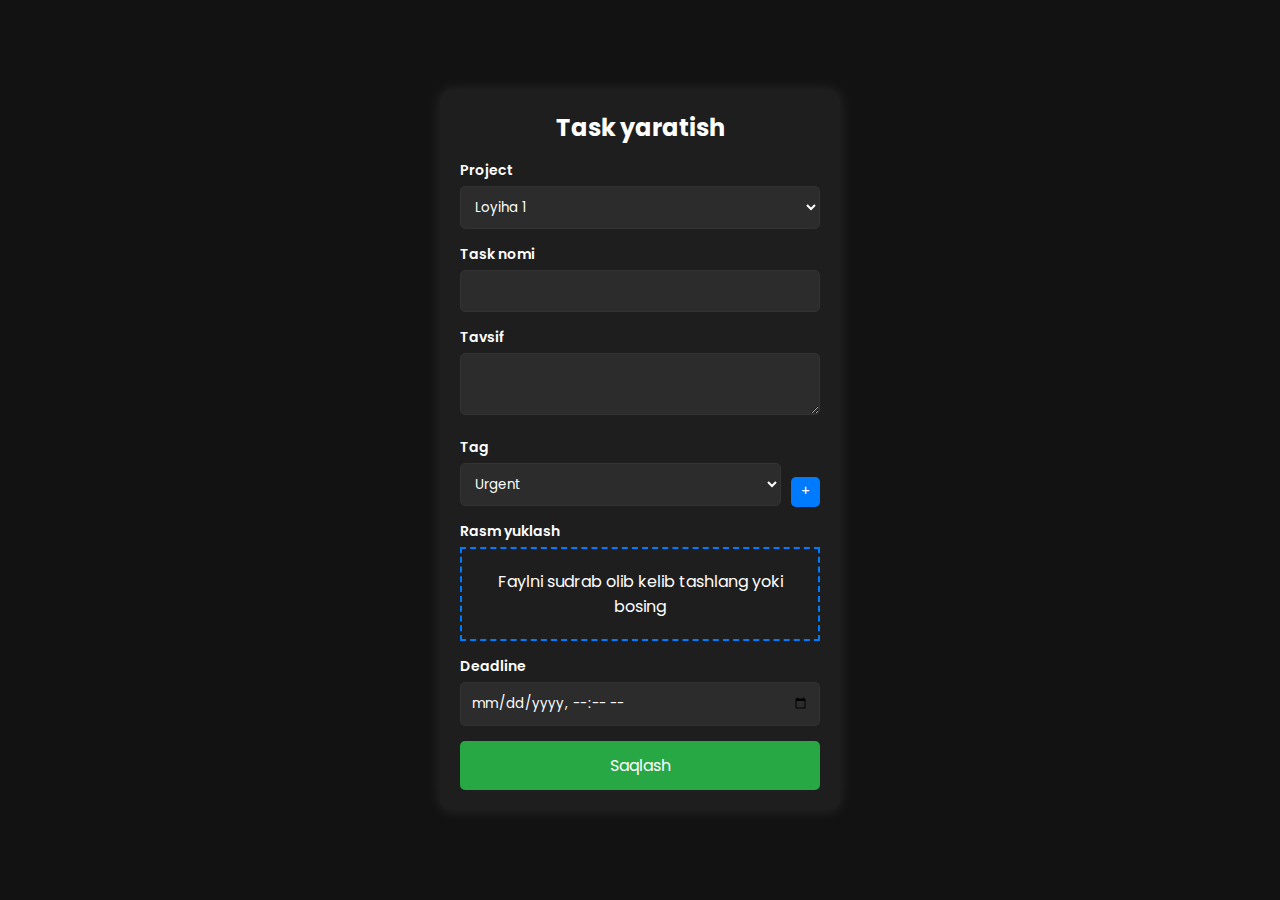
<file: endpoints/05-runner/src/main/resources/forms/create-task.html>
<!DOCTYPE html>
<html lang="uz">
<head>
    <meta charset="UTF-8">
    <meta name="viewport" content="width=device-width, initial-scale=1.0">
    <title>Task yaratish</title>
    <style>
        @import url('https://fonts.googleapis.com/css2?family=Poppins:wght@300;400;600&display=swap');
        * {
            box-sizing: border-box;
            margin: 0;
            padding: 0;
            font-family: 'Poppins', sans-serif;
        }
        body {
            background-color: #121212;
            color: white;
            display: flex;
            justify-content: center;
            align-items: center;
            height: 100vh;
            padding: 20px;
        }
        .container {
            background: #1E1E1E;
            padding: 20px;
            border-radius: 10px;
            box-shadow: 0px 0px 15px rgba(255, 255, 255, 0.1);
            width: 100%;
            max-width: 400px;
        }
        h2 {
            text-align: center;
            margin-bottom: 15px;
        }
        label {
            font-size: 14px;
            font-weight: 600;
            display: block;
            margin-bottom: 5px;
        }
        input, select, textarea {
            width: 100%;
            padding: 10px;
            margin-bottom: 15px;
            border: 1px solid #333;
            border-radius: 5px;
            background: #2C2C2C;
            color: white;
        }
        .drop-area {
            border: 2px dashed #007bff;
            padding: 20px;
            text-align: center;
            cursor: pointer;
            margin-bottom: 15px;
        }
        .tag-container {
            display: flex;
            align-items: center;
            gap: 10px;
        }
        .add-tag {
            background: #007bff;
            color: white;
            border: none;
            padding: 5px 10px;
            cursor: pointer;
            border-radius: 5px;
        }
        .modal {
            display: none;
            position: fixed;
            top: 50%;
            left: 50%;
            transform: translate(-50%, -50%);
            background: #1E1E1E;
            padding: 20px;
            border-radius: 10px;
            box-shadow: 0px 0px 15px rgba(255, 255, 255, 0.1);
        }
        .modal input {
            width: 100%;
            margin-bottom: 10px;
        }
        .modal button {
            width: 100%;
            padding: 10px;
            margin-top: 10px;
        }

        .save {
            width: 100%;
            padding: 12px;
            background: #28a745;
            color: white;
            border: none;
            border-radius: 5px;
            font-size: 16px;
            cursor: pointer;
            transition: background 0.3s;
        }

        .save:hover {
            background: #218838;
        }

    </style>
</head>
<body>
<div class="container">
    <h2>Task yaratish</h2>
    <form id="taskForm">
        <label for="projectId">Project</label>
        <select id="projectId" required>
            <option value="1">Loyiha 1</option>
            <option value="2">Loyiha 2</option>
        </select>

        <label for="name">Task nomi</label>
        <input type="text" id="name" required>

        <label for="description">Tavsif</label>
        <textarea id="description"></textarea>

        <label>Tag</label>
        <div class="tag-container">
            <select id="tagId">
                <option value="urgent" style="color: red;">Urgent</option>
                <option value="normal" style="color: yellow;">Normal</option>
            </select>
            <button type="button" class="add-tag" onclick="openTagModal()">+</button>
        </div>

        <label>Rasm yuklash</label>
        <div class="drop-area" id="dropArea">Faylni sudrab olib kelib tashlang yoki bosing</div>


        <label for="deadline">Deadline</label>
        <input type="datetime-local" id="deadline">

        <button class="save" type="submit">Saqlash</button>
    </form>
    <p class="message" id="responseMessage"></p>
</div>

<div class="modal" id="tagModal">
    <h3>Yangi Tag</h3>
    <input type="text" id="newTagName" placeholder="Tag nomi" required>
    <input type="color" id="newTagColor" value="#ff0000">
    <button onclick="addNewTag()">Qo‘shish</button>
    <button onclick="closeTagModal()">Bekor qilish</button>
</div>

<script>
    function openTagModal() {
        document.getElementById("tagModal").style.display = "block";
    }

    function closeTagModal() {
        document.getElementById("tagModal").style.display = "none";
    }

    function addNewTag() {
        const tagName = document.getElementById("newTagName").value.trim();
        const tagColor = document.getElementById("newTagColor").value;
        if (!tagName) return;

        let newOption = document.createElement("option");
        newOption.value = tagName.toLowerCase();
        newOption.textContent = tagName;
        newOption.style.color = tagColor;
        document.getElementById("tagId").appendChild(newOption);

        closeTagModal();
    }
</script>
</body>
</html>
</file>
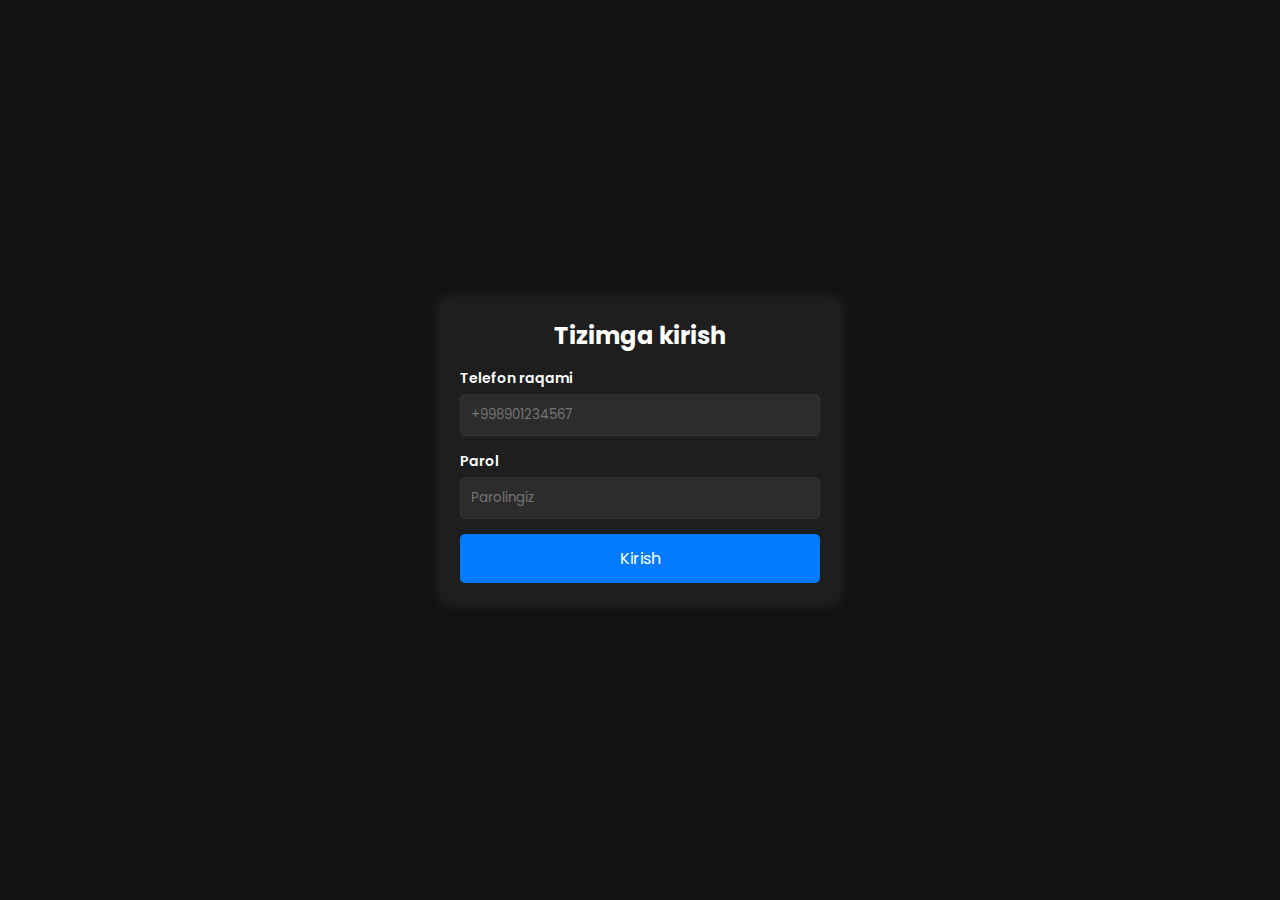
<file: endpoints/05-runner/src/main/resources/forms/login.html>
<!DOCTYPE html>
<html lang="uz">
<head>
    <meta charset="UTF-8">
    <meta name="viewport" content="width=device-width, initial-scale=1.0">
    <title>Login</title>
    <style>
        /* Google Fonts */
        @import url('https://fonts.googleapis.com/css2?family=Poppins:wght@300;400;600&display=swap');

        /* Global styles */
        * {
            box-sizing: border-box;
            margin: 0;
            padding: 0;
            font-family: 'Poppins', sans-serif;
        }

        body {
            background-color: #121212;
            color: white;
            display: flex;
            justify-content: center;
            align-items: center;
            height: 100vh;
            padding: 20px;
        }

        .container {
            background: #1E1E1E;
            padding: 20px;
            border-radius: 10px;
            box-shadow: 0px 0px 15px rgba(255, 255, 255, 0.1);
            width: 100%;
            max-width: 400px;
        }

        h2 {
            text-align: center;
            margin-bottom: 15px;
        }

        label {
            font-size: 14px;
            font-weight: 600;
            display: block;
            margin-bottom: 5px;
        }

        input {
            width: 100%;
            padding: 10px;
            margin-bottom: 15px;
            border: 1px solid #333;
            border-radius: 5px;
            background: #2C2C2C;
            color: white;
        }

        button {
            width: 100%;
            padding: 12px;
            background: #007bff;
            color: white;
            border: none;
            border-radius: 5px;
            font-size: 16px;
            cursor: pointer;
            transition: background 0.3s;
        }

        button:hover {
            background: #0056b3;
        }

        .message {
            text-align: center;
            margin-top: 10px;
            font-size: 14px;
            display: none;
            padding: 10px;
            border-radius: 5px;
        }

        .success {
            background: #28a745;
        }

        .error {
            background: #dc3545;
        }
    </style>
</head>
<body>

<div class="container">
    <h2>Tizimga kirish</h2>
    <form id="loginForm">
        <label for="phone">Telefon raqami</label>
        <input type="tel" id="phone" name="phone" placeholder="+998901234567" required
               pattern="\+998[0-9]{9}" title="Telefon raqamini faqat +998901234567 formatida kiriting">

        <label for="password">Parol</label>
        <input type="password" id="password" name="password" placeholder="Parolingiz" required>

        <button type="submit">Kirish</button>
    </form>
    <p class="message" id="responseMessage"></p>
</div>

<script>
    document.getElementById("loginForm").addEventListener("submit", async function(event) {
     event.preventDefault();

     const phone = document.getElementById("phone").value.trim();
     const password = document.getElementById("password").value.trim();
     const responseMessage = document.getElementById("responseMessage");

     if (!phone || !password) {
         responseMessage.textContent = "Iltimos, barcha maydonlarni to‘ldiring!";
         responseMessage.className = "message error";
         responseMessage.style.display = "block";
         return;
     }

     const loginData = { phone, password };

     try {
         const response = await fetch("/auth/login", {
             method: "POST",
             headers: {
                 "Content-Type": "application/json"
             },
             body: JSON.stringify(loginData)
         });

         const result = await response.json();

         if (response.status === 200) {
             // Tokenlarni saqlash
             localStorage.setItem("accessToken", result.accessToken);
             localStorage.setItem("refreshToken", result.refreshToken);

             responseMessage.textContent = "Muvaffaqiyatli kirildi!";
             responseMessage.className = "message success";
             responseMessage.style.display = "block";

             // Keyingi so‘rovlar uchun tokenni ishlatish
             setTimeout(async () => {
                 const accessToken = localStorage.getItem("accessToken");
                 if (!accessToken) {
                     responseMessage.textContent = "Token topilmadi! Iltimos, qaytadan kiring.";
                     responseMessage.className = "message error";
                     responseMessage.style.display = "block";
                     return;
                 }

                 window.history.back();
             }, 2000);
         } else {
             responseMessage.textContent = `Xatolik: ${result.message || "Telefon yoki parol noto‘g‘ri!"}`;
             responseMessage.className = "message error";
             responseMessage.style.display = "block";
         }
     } catch (error) {
         responseMessage.textContent = "Server bilan bog‘lanib bo‘lmadi!";
         responseMessage.className = "message error";
         responseMessage.style.display = "block";
     }
 });

</script>

</body>
</html>
</file>
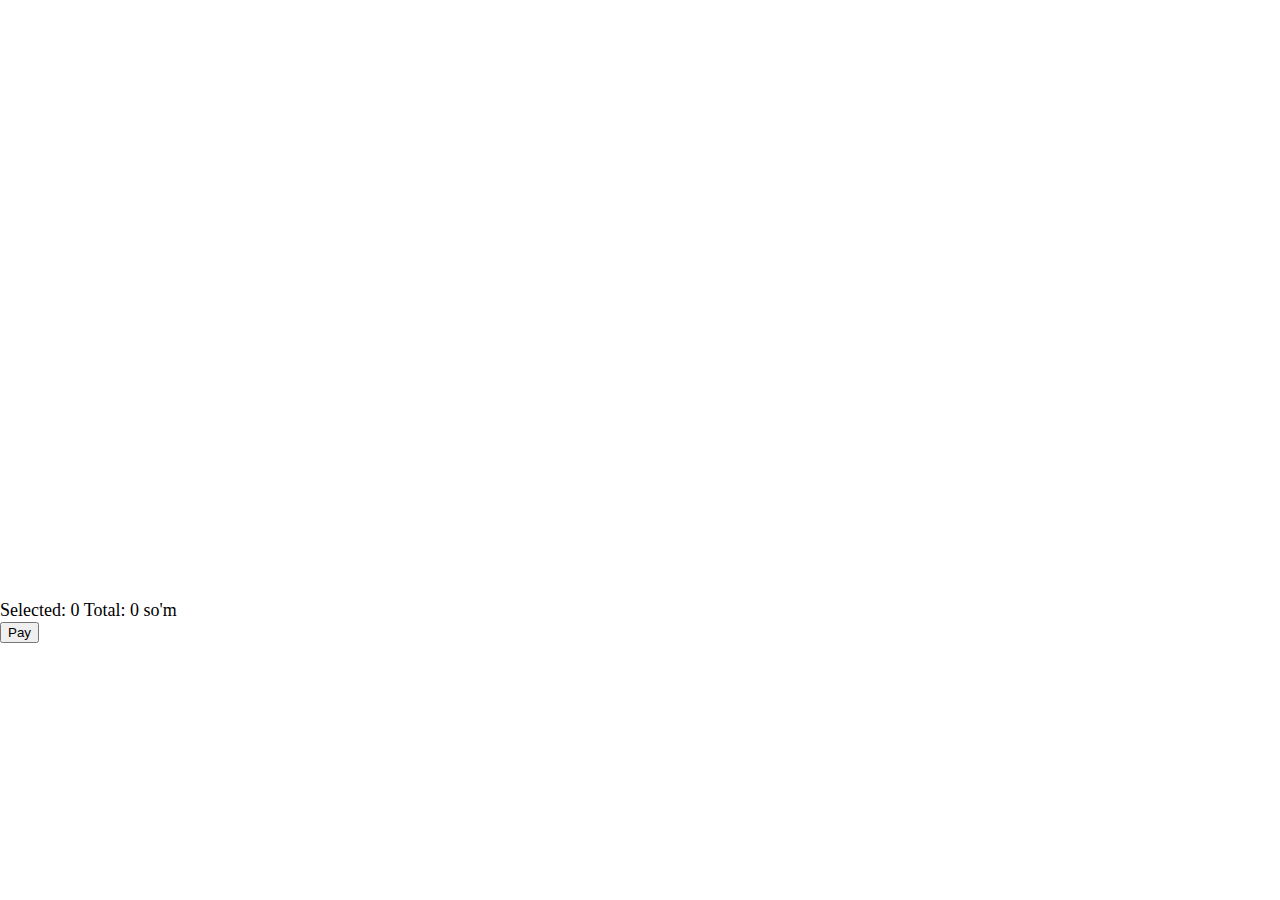
<file: endpoints/05-runner/src/main/resources/public/checkout.html>
<!DOCTYPE html>
<html lang="uz">
<head>
  <meta charset="UTF-8" />
  <meta name="viewport" content="width=device-width, initial-scale=1.0"/>
  <link rel="stylesheet" href="css/style.css" />
  <title>Cart</title>
</head>
<body>
<div class="container">
  <div id="cart-items" class="inner"></div>
  <div class="cart-summary">
    <span id="total-items">Selected: 0</span>
    <span id="total-price">Total: 0 so'm</span>
  </div>
  <button class="cart-btn" id="confirm-btn">Pay</button>
</div>

<script src="https://telegram.org/js/telegram-web-app.js"></script>
<script src="js/checkout.js"></script>
</body>
</html>
</file>
<file: endpoints/05-runner/src/main/resources/public/css/style.css>
body {
	margin: 0;
	padding: 0;
	font-size: 18px;
	color: var(--tg-theme-text-color);
	background: var(--tg-theme-bg-color);
}

.container {
	max-width: 390px;
}

.inner {
	display: grid;
	grid-template-columns: 1fr 1fr;
	grid-template-rows: 200px 200px 200px;
}

.img {
	width: 150px;
}

.item {
	text-align: center;
}

.btn {
	display: inline-block;
	padding: 10px 20px;
	border: none;
	background: rgb(248, 168, 24);
	border-radius: 10px;
	color: #fff;
	text-transform: uppercase;
	font-weight: 700;

	transition: background .2s linear;
}

.btn:hover {
	background: lightgreen;
}

.usercard {
	text-align: center;
}
</file>
